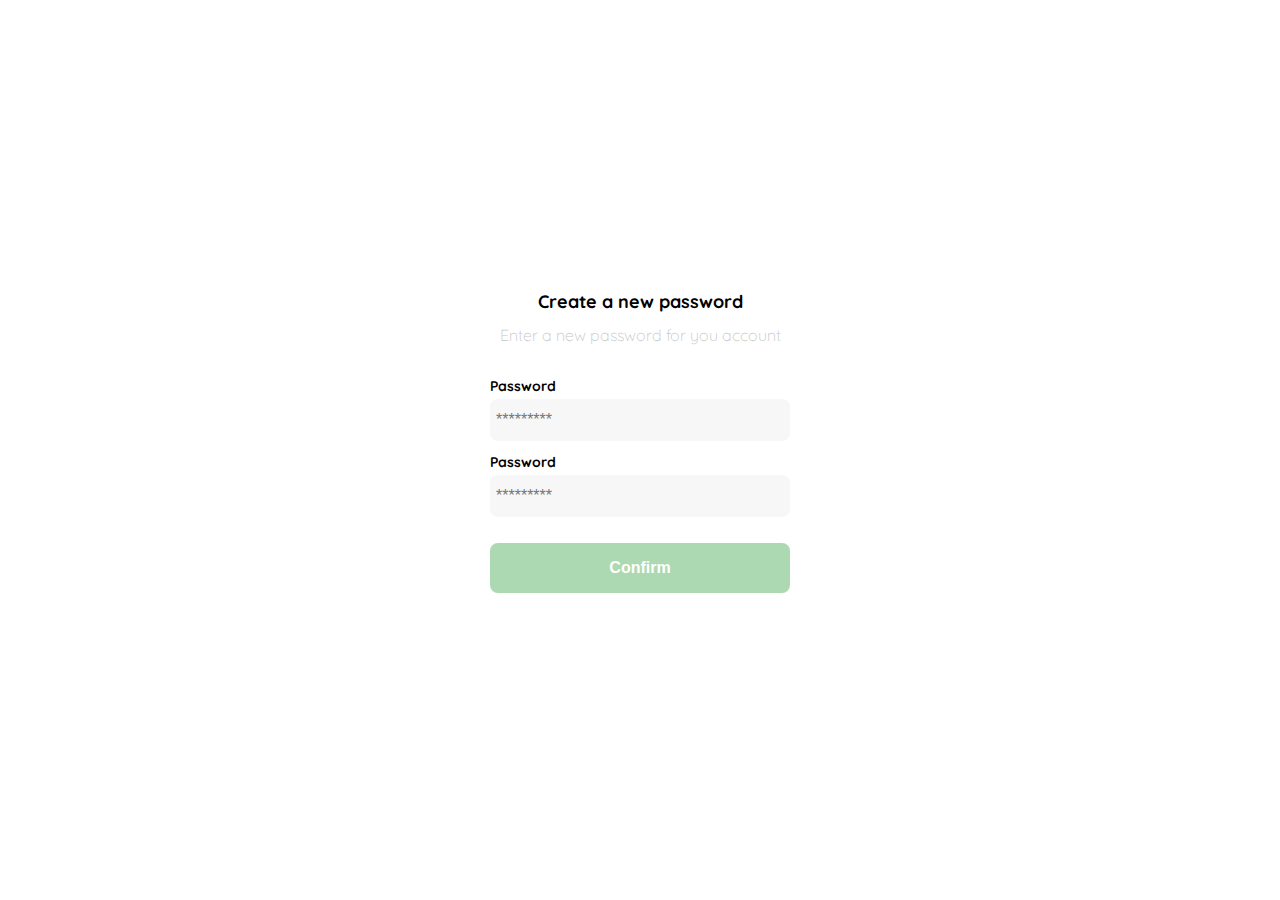
<file: clase1.html>
<!DOCTYPE html>
<html lang="en">
<head>
    <meta charset="UTF-8">
    <meta http-equiv="X-UA-Compatible" content="IE=edge">
    <meta name="viewport" content="width=device-width, initial-scale=1.0">
    <title>01</title>
    <link rel="preconnect" href="https://fonts.googleapis.com">
    <link rel="preconnect" href="https://fonts.gstatic.com" crossorigin>
    <link href="https://fonts.googleapis.com/css2?family=Quicksand:wght@300;500;700&display=swap" rel="stylesheet">
    <link rel="stylesheet" href="/styles/clase1-style.css">
</head>
<body>
    <div class="login">
        <div class="form-container">
            <img src="/assets/logos/logo_yard_sale.svg" alt="logo" class="logo">

            <h1 class="title">Create a new password</h1>
            <p class="subtitle">Enter a new password for you account</p>

            <form action="" class="form">
                <label for="password" 
                class="label">Password</label>
                <input type="password" 
                id="password" 
                placeholder="*********" 
                class="input input-password">

                <label for="new-password" 
                class="label">Password</label>
                <input type="password"
                 id="new-password" 
                placeholder="*********" 
                class="input input password">

                <input type="submit" value="Confirm" class="primary-button login-button">

            </form>
        </div>
    </div>
</body>
</html>
</file>
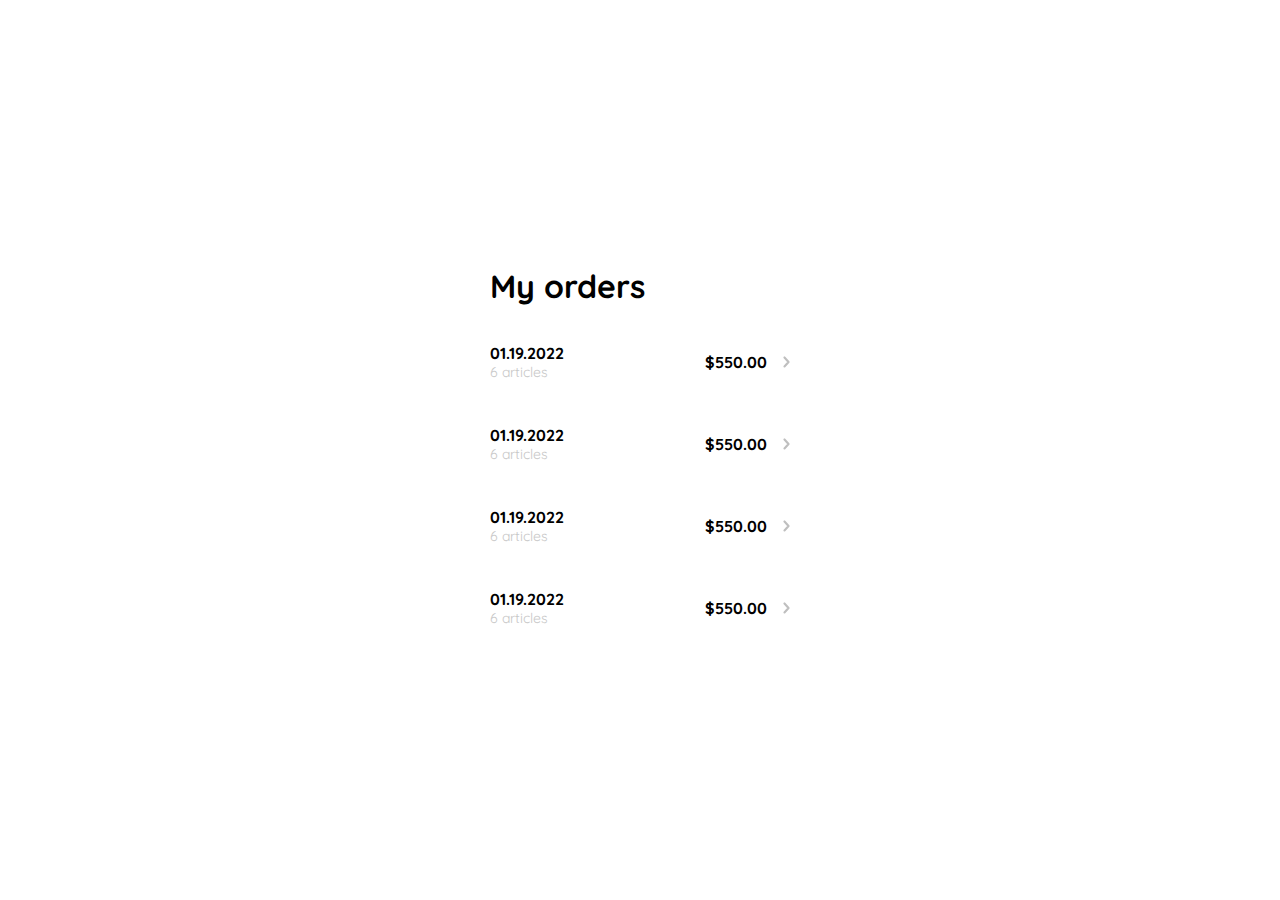
<file: clase10.html>
<!DOCTYPE html>
<html lang="en">
<head>
    <meta charset="UTF-8">
    <meta http-equiv="X-UA-Compatible" content="IE=edge">
    <meta name="viewport" content="width=device-width, initial-scale=1.0">
    <title>Tienda</title>
    <link rel="preconnect" href="https://fonts.googleapis.com">
    <link rel="preconnect" href="https://fonts.gstatic.com" crossorigin>
    <link href="https://fonts.googleapis.com/css2?family=Quicksand:wght@300;500;700&display=swap" rel="stylesheet">
    <link rel="stylesheet" href="/styles/clase10-style.css">
</head>
<body>
    <div class="my-order">
        <div class="my-order-container">
            <h1>My orders</h1>
            <div class="my-order-content">
                <div class="order">
                 <p>
                    <span>01.19.2022</span>
                    <span>6 articles</span>
                 </p>
                 <p>
                    $550.00
                 </p>
                 <img src="/assets/icons/flechita.svg" alt="arrow">
                </div>     
                
                <div class="order">
                    <p>
                       <span>01.19.2022</span>
                       <span>6 articles</span>
                    </p>
                    <p>
                       $550.00
                    </p>
                    <img src="/assets/icons/flechita.svg" alt="arrow">
                   </div>     

                   <div class="order">
                    <p>
                       <span>01.19.2022</span>
                       <span>6 articles</span>
                    </p>
                    <p>
                       $550.00
                    </p>
                    <img src="/assets/icons/flechita.svg" alt="arrow">
                   </div>     

                   <div class="order">
                    <p>
                       <span>01.19.2022</span>
                       <span>6 articles</span>
                    </p>
                    <p>
                       $550.00
                    </p>
                    <img src="/assets/icons/flechita.svg" alt="arrow">
                   </div>     
            </div>  
        </div>  
    </div>
</body>
</html>
</file>
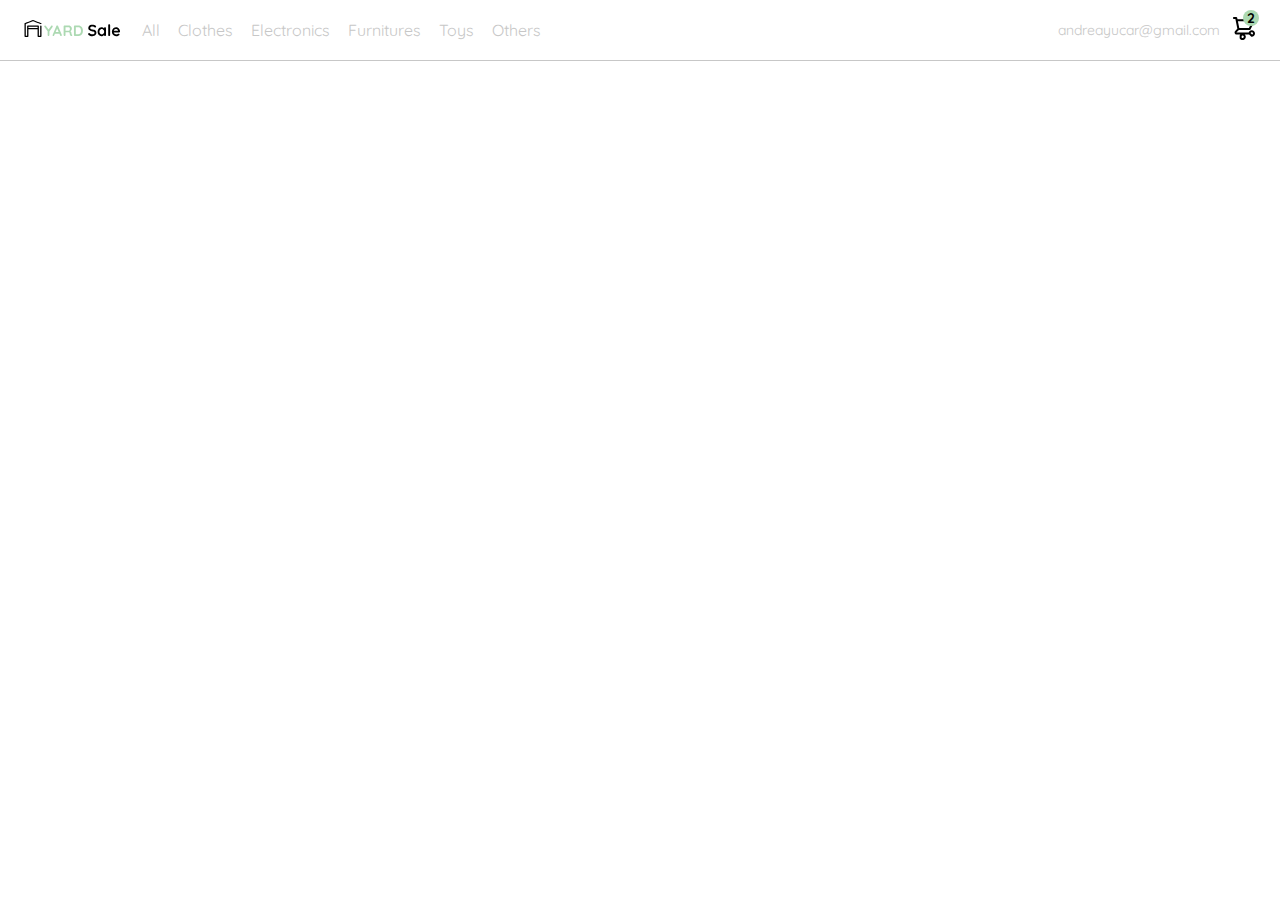
<file: clase11.html>
<!DOCTYPE html>
<html lang="en">
<head>
    <meta charset="UTF-8">
    <meta http-equiv="X-UA-Compatible" content="IE=edge">
    <meta name="viewport" content="width=device-width, initial-scale=1.0">
    <title>Tienda</title>
    <link rel="preconnect" href="https://fonts.googleapis.com">
    <link rel="preconnect" href="https://fonts.gstatic.com" crossorigin>
    <link href="https://fonts.googleapis.com/css2?family=Quicksand:wght@300;500;700&display=swap" rel="stylesheet">
    <link rel="stylesheet" href="/styles/clase11-style.css">
</head>
<body>
    <nav>
        <img src="/assets/icons/icon_menu.svg" alt="menu" class="menu">
    

        <div class="navbar-left">
            <img src="/assets/logos/logo_yard_sale.svg" alt="logo">
    
            <ul>
                <li>
                    <a href="">All</a>
                </li>
    
                <li>
                    <a href="">Clothes</a>
                </li>
    
                <li>
                    <a href="">Electronics</a>
                </li>
    
                <li>
                    <a href="">Furnitures</a>
                </li>
    
                <li>
                    <a href="">Toys</a>
                </li>
    
                <li>
                    <a href="">Others</a>
                </li>
            </ul>
        </div>
    
        <div class="navbar-right">
            <ul>
                <li class="navbar-email">andreayucar@gmail.com               
                </li>
                <li class="navbar-shopping-cart">
                    <img src="/assets/icons/icon_shopping_cart.svg" alt="shopping cart">
                    <div>
                        2
                    </div>
                </li>
            </ul>
        </div>
    </nav>
</body>
</html>
</file>
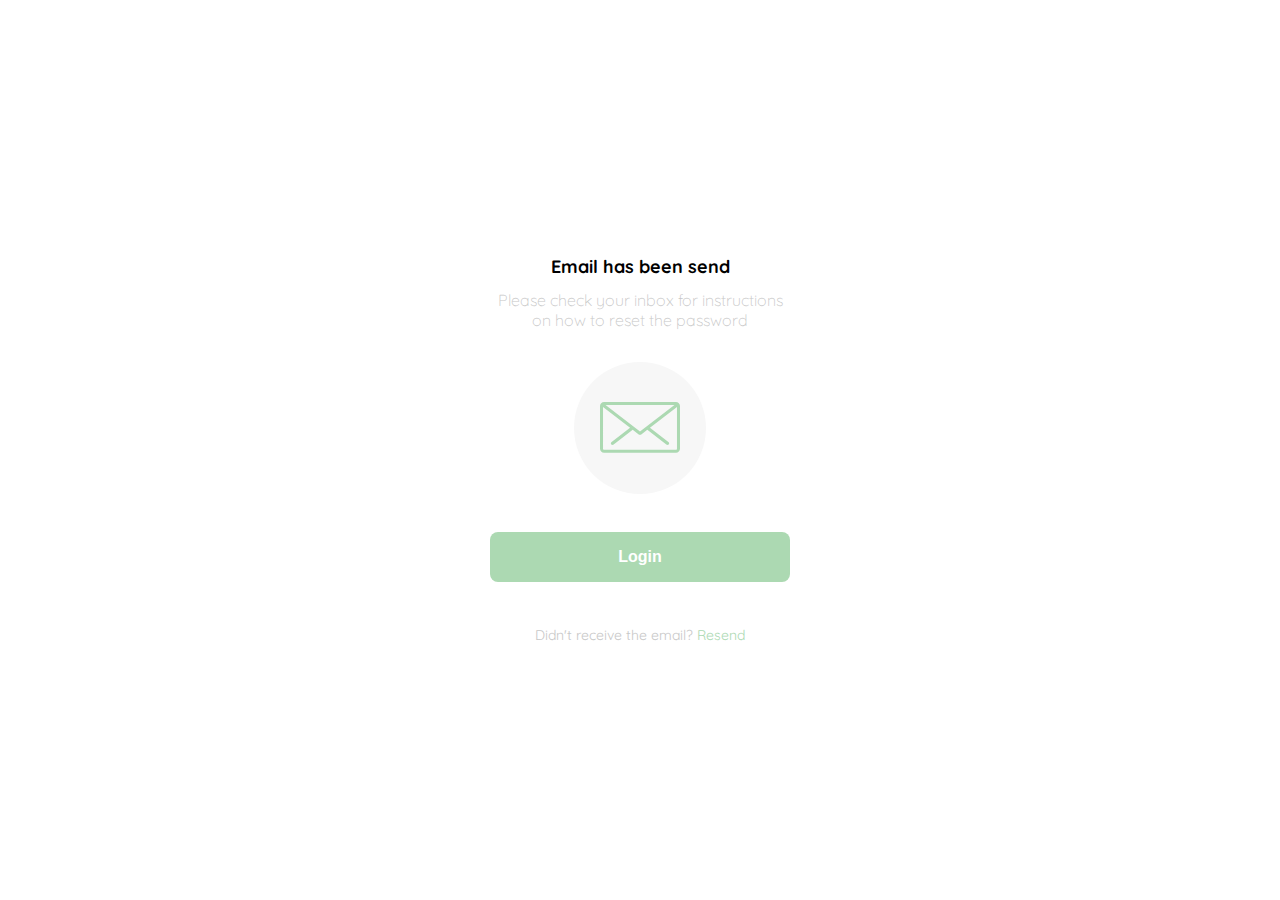
<file: clase2.html>
<!DOCTYPE html>
<html lang="en">
<head>
    <meta charset="UTF-8">
    <meta http-equiv="X-UA-Compatible" content="IE=edge">
    <meta name="viewport" content="width=device-width, initial-scale=1.0">
    <title>01</title>
    <link rel="preconnect" href="https://fonts.googleapis.com">
    <link rel="preconnect" href="https://fonts.gstatic.com" crossorigin>
    <link href="https://fonts.googleapis.com/css2?family=Quicksand:wght@300;500;700&display=swap" rel="stylesheet">
    <link rel="stylesheet" href="styles/clase2-style.css">
</head>
<body>
    <div class="login">
        <div class="form-container">
            <img src="/assets/logos/logo_yard_sale.svg" alt="logo" class="logo">

            <h1 class="title">Email has been send</h1>
            <p class="subtitle">Please check your inbox for instructions on how to reset the password</p>

            <div class="email-image">
                <img src="/assets/icons/email.svg" alt="email">
            </div>

            <button class="primary-button login-button">Login</button>

            <p class="resend">
                <span>Didn't receive the email?</span>
                <a href="/">Resend</a>
            </p>
        </div>
    </div>
</body>
</html>
</file>
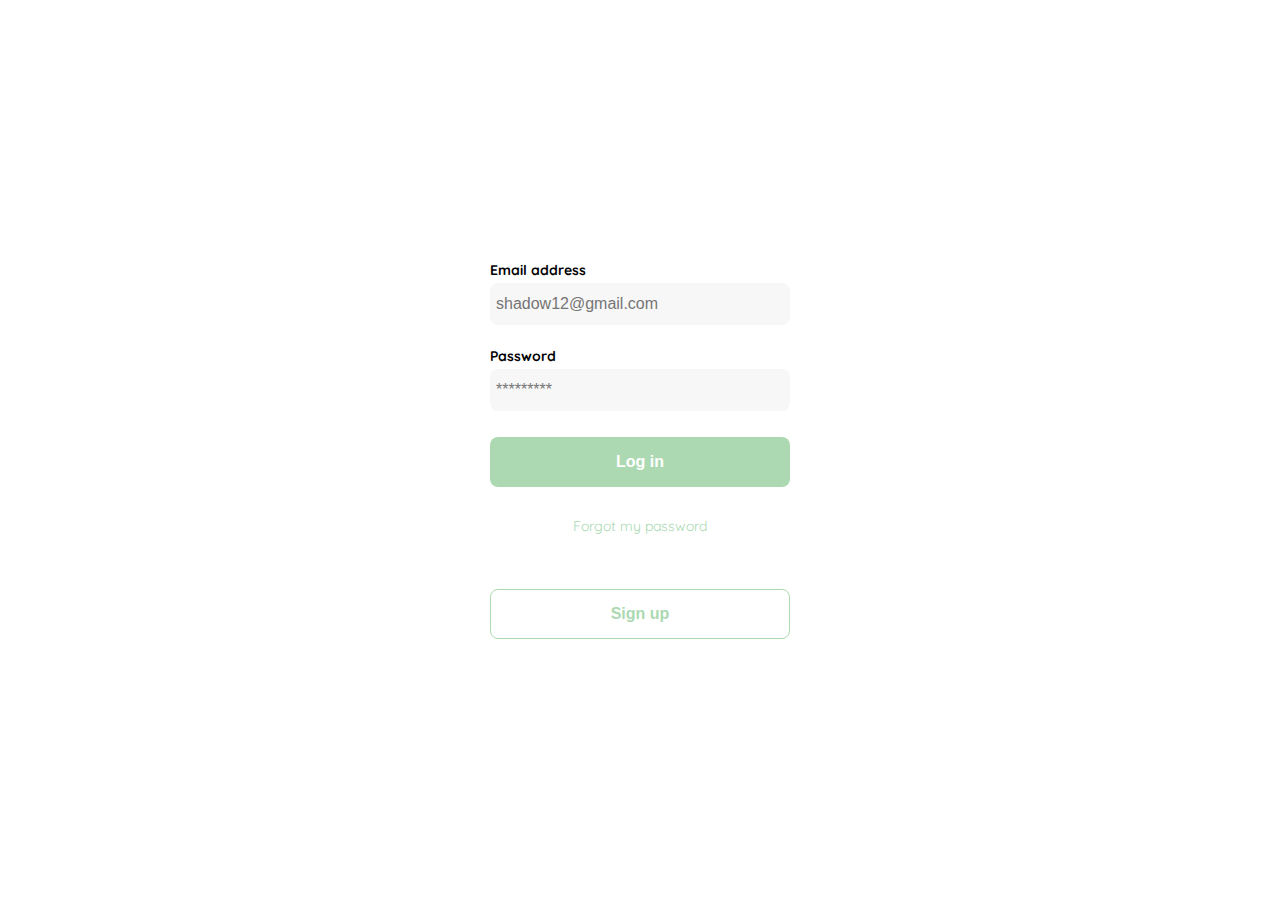
<file: clase3.html>
<!DOCTYPE html>
<html lang="en">
<head>
    <meta charset="UTF-8">
    <meta http-equiv="X-UA-Compatible" content="IE=edge">
    <meta name="viewport" content="width=device-width, initial-scale=1.0">
    <title>01</title>
    <link rel="preconnect" href="https://fonts.googleapis.com">
    <link rel="preconnect" href="https://fonts.gstatic.com" crossorigin>
    <link href="https://fonts.googleapis.com/css2?family=Quicksand:wght@300;500;700&display=swap" rel="stylesheet">
    <link rel="stylesheet" href="/styles/clase3-style.css">
</head>
<body>
    <div class="login">
        <div class="form-container">
            <img src="/assets/logos/logo_yard_sale.svg" alt="logo" class="logo">

            <form action="" class="form">
                <label for="email" 
                class="label">Email address</label>
                <input type="text" 
                id="email" 
                placeholder="shadow12@gmail.com" 
                class="input input-email">

                <label for="password" 
                class="label">Password</label>
                <input type="password"
                 id="new-password" 
                placeholder="*********" 
                class="input input password">

                <input type="submit" value="Log in" class="primary-button login-button">

                <a href="/">Forgot my password</a>
            </form>

            <button class="secondary-button signup-button">Sign up</button>
        </div>
    </div>
</body>
</html>
</file>
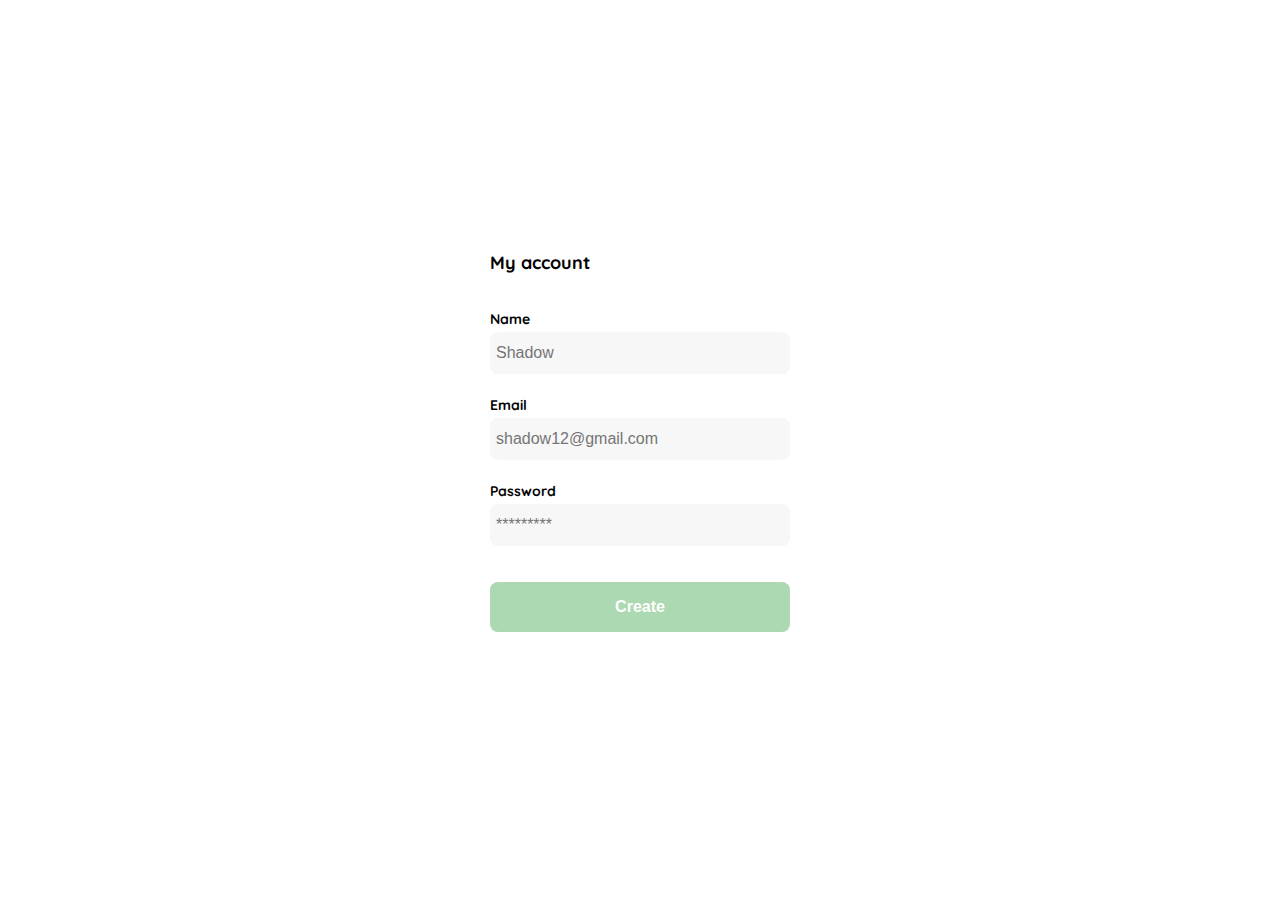
<file: clase4.html>
<!DOCTYPE html>
<html lang="en">
<head>
    <meta charset="UTF-8">
    <meta http-equiv="X-UA-Compatible" content="IE=edge">
    <meta name="viewport" content="width=device-width, initial-scale=1.0">
    <title>01</title>
    <link rel="preconnect" href="https://fonts.googleapis.com">
    <link rel="preconnect" href="https://fonts.gstatic.com" crossorigin>
    <link href="https://fonts.googleapis.com/css2?family=Quicksand:wght@300;500;700&display=swap" rel="stylesheet">
    <link rel="stylesheet" href="/styles/clase4-style.css">
</head>
<body>
    <div class="login">
        <div class="form-container">
            <h1 class="title">My account</h1>
            
            <form action="" class="form">
                <div>
                    <label for="name" 
                    class="label">Name</label>
                    <input type="text" 
                    id="name" 
                    placeholder="Shadow" 
                    class="input input-name">
    
                    <label for="email" 
                    class="label">Email</label>
                    <input type="text" 
                    id="email" 
                    placeholder="shadow12@gmail.com" 
                    class="input input-email">
    
                    <label for="password" 
                    class="label">Password</label>
                    <input type="password" 
                    id="password" 
                    placeholder="*********" 
                    class="input input-password">
                </div>
               
                <input type="submit" value="Create" class="primary-button 
                login-button">

            </form>
        </div>
    </div>
</body>
</html>
</file>
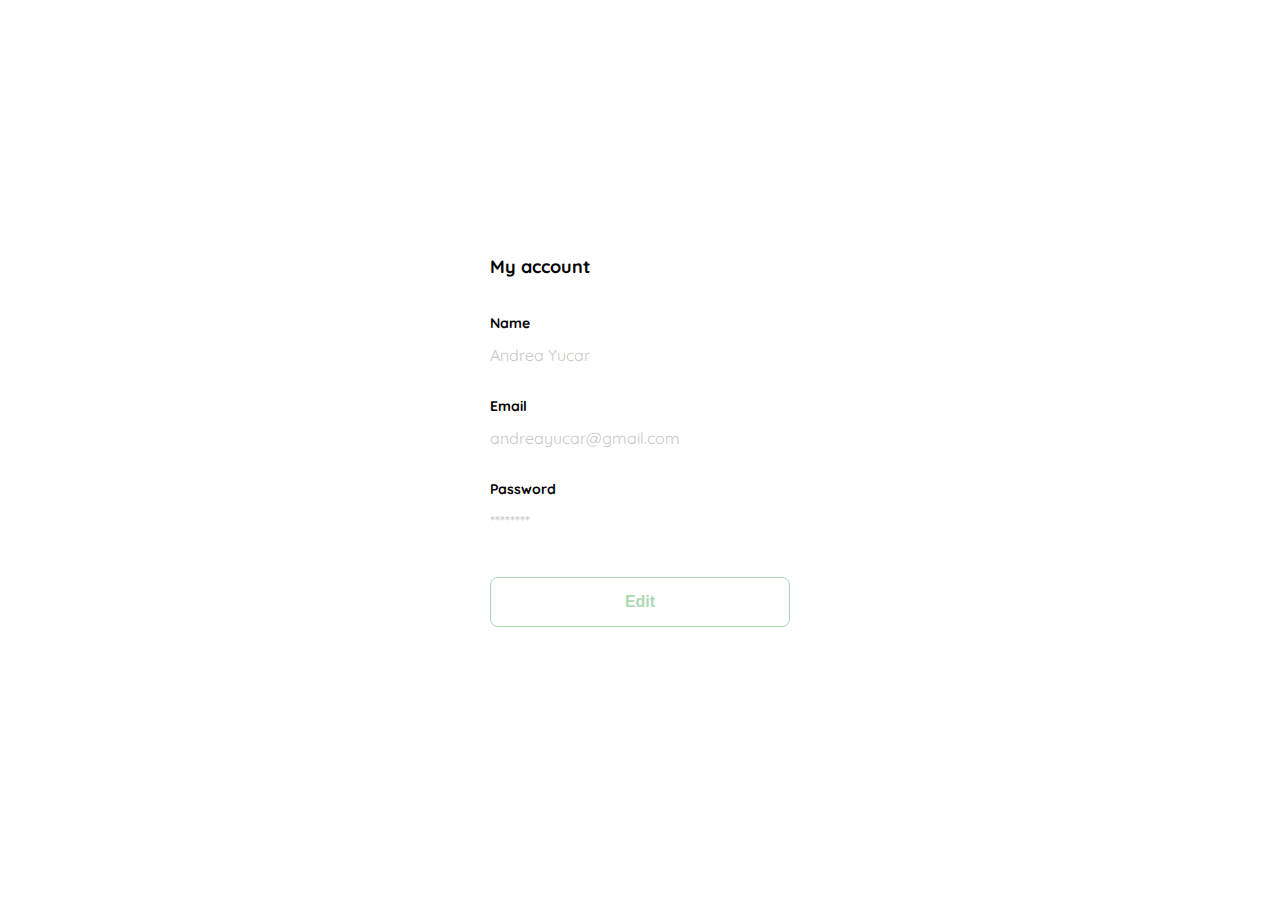
<file: clase5.html>
<!DOCTYPE html>
<html lang="en">
<head>
    <meta charset="UTF-8">
    <meta http-equiv="X-UA-Compatible" content="IE=edge">
    <meta name="viewport" content="width=device-width, initial-scale=1.0">
    <title>01</title>
    <link rel="preconnect" href="https://fonts.googleapis.com">
    <link rel="preconnect" href="https://fonts.gstatic.com" crossorigin>
    <link href="https://fonts.googleapis.com/css2?family=Quicksand:wght@300;500;700&display=swap" rel="stylesheet">
    <link rel="stylesheet" href="/styles/clase5-style.css">
</head>
<body>
    <div class="login">
        <div class="form-container">
            <h1 class="title">My account</h1>
            
            <form action="" class="form">
                <div>
                    <label for="name" 
                    class="label">Name</label>
                    <p class="value">Andrea Yucar</p>
    
                    <label for="email" 
                    class="label">Email</label>
                    <p class="value">andreayucar@gmail.com</p>
    
                    <label for="password" 
                    class="label">Password</label>
                    <p class="value">********</p>

                </div>
               
                <input type="submit" value="Edit" class="secondary-button 
                login-button">

            </form>
        </div>
    </div>
</body>
</html>
</file>
<file: styles/clase1-style.css>
:root
{
    --white: #ffffff;
    --black: #000000;
    --very-light-pink: #c7c7c7;
    --text-input-field: #f7f7f7;
    --hospital-green: #ACD9B2;
    --sm: 14px;
    --md: 16px;
    --lg: 18px;
}

body
{
    margin: 0;
    font-family: 'Quicksand', sans-serif;
}

.login
{
    width: 100%;
    height: 100vh;
    display: grid;
    place-items: center;
}

.form-container
{
    display: grid;
    grid-template-rows: auto 1fr auto;
    width: 300px;
}

.logo
{
    width: 150px;
    margin-bottom: 48px;
    justify-self: center;
    display: none;
}

.title
{
    font-size: var(--lg);
    margin-bottom: 12px;
    text-align: center;
}

.subtitle
{
    color: var(--very-light-pink);
    font-size: var(--md);
    font-weight: 300;
    margin-top: 0;
    margin-bottom: 32px;
    text-align: center;
}

.form
{
    display: flex;
    flex-direction: column;
}

.label
{
    font-size: var(--sm);
    font-weight: bold;
    margin-bottom: 4px;
}

.input
{
    background-color: var(--text-input-field);
    border: none;
    border-radius: 8px;
    height: 30px;
    font-size: var(--md);
    padding: 6px;
    margin-bottom: 12px;
}

.primary-button
{
    background-color: var(--hospital-green);
    border-radius: 8px;
    border: none;
    color: var(--white);
    width: 100%;
    cursor: pointer;
    font-size: var(--md);
    font-weight: bold;
    height: 50px;
}

.login-button
{
    margin-top: 14px;
    margin-bottom: 30px;
}

@media (max-width: 640px) 
{
    .logo
    {
        display: block;
    }   
}
</file>
<file: styles/clase10-style.css>
:root
{
    --white: #ffffff;
    --black: #000000;
    --very-light-pink: #c7c7c7;
    --text-input-field: #f7f7f7;
    --hospital-green: #ACD9B2;
    --sm: 14px;
    --md: 16px;
    --lg: 18px;
}

body
{
    margin: 0;
    font-family: 'Quicksand', sans-serif;
}

.my-order
{
    width: 100%;
    height: 100vh;
    display: grid;
    place-items: center;
}

.title
{
    font-size: var(--lg);
    margin-bottom: 40px;
}

.my-order-container
{
    display: grid;
    grid-template-rows: auto 1fr auto auto;
    width: 300px;
}

.my-order-content
{
    display: flex;
    flex-direction: column;   
}

.order
{
    display: grid;
    grid-template-columns: auto 1fr auto;
    gap: 16px;
    align-items: center;
    margin-bottom: 12px;
}

.order p:nth-child(1)
{
    display: flex;
    flex-direction: column;
}

.order p span:nth-child(1)
{
    font-size: var(--md);
    font-weight: bold;
}

.order p span:nth-child(2)
{
    font-size: var(--sm);
    color: var(--very-light-pink);
}

.order p:nth-child(2)
{
    text-align: end;
    font-weight: bold;

}
</file>
<file: styles/clase11-style.css>
:root
{
    --white: #ffffff;
    --black: #000000;
    --very-light-pink: #c7c7c7;
    --text-input-field: #f7f7f7;
    --hospital-green: #ACD9B2;
    --sm: 14px;
    --md: 16px;
    --lg: 18px;
}

body
{
    margin: 0;
    font-family: 'Quicksand', sans-serif;
}

nav
{
    display: flex;
    justify-content: space-between;
    padding: 0 24px;
    border-bottom: 1px solid var(--very-light-pink);
}
.menu
{
    display: none;
}

.logo
{
    width: 100px;
}

.navbar-left ul,
.navbar-right ul
{
    list-style: none;
    padding: 0;
    margin: 0;
    display: flex;
    align-items: center;
    height: 60px;
}

.navbar-left
{
    display: flex;
}

.navbar-left ul
{
    margin-left: 12px;
}

.navbar-left ul li a,
.navbar-right ul li a
{
    text-decoration: none;
    color:  var(--very-light-pink);
    border: 1px solid var(--white);
    padding: 8px;
    border-radius: 8px;
}

.navbar-left ul li a:hover,
.navbar-right ul li a:hover
{
    border: 1px solid var(--hospital-green);
    color: var(--hospital-green)
}

.navbar-email
{
    color: var(--very-light-pink);
    font-size: var(--sm);
    margin-right: 12px;
}

.navbar-shopping-cart
{
    position: relative;
}

.navbar-shopping-cart div
{
    width: 16px;
    height: 16px;
    background-color: var(--hospital-green);
    border-radius: 50%;
    font-size: var(--sm);
    font-weight: bold;
    position: absolute;
    top: -6px;
    right: -3px;
    display: flex;
    justify-content: center;
    align-items: center;
}

@media (max-width: 640px) 
{
    .menu
    {
        display: block;
    }

    .navbar-left
    {
        display: none;
    }

    .navbar-email
    {
        display: none;
    }
}
</file>
<file: styles/clase2-style.css>
:root
{
    --white: #ffffff;
    --black: #000000;
    --very-light-pink: #c7c7c7;
    --text-input-field: #f7f7f7;
    --hospital-green: #ACD9B2;
    --sm: 14px;
    --md: 16px;
    --lg: 18px;
}

body
{
    margin: 0;
    font-family: 'Quicksand', sans-serif;
}

.login
{
    width: 100%;
    height: 100vh;
    display: grid;
    place-items: center;
}

.form-container
{
    display: grid;
    grid-template-rows: auto 1fr auto;
    width: 300px;
    justify-items: center;
}

.logo
{
    width: 150px;
    margin-bottom: 48px;
    justify-self: center;
    display: none;
}

.title
{
    font-size: var(--lg);
    margin-bottom: 12px;
    text-align: center;
}

.subtitle
{
    color: var(--very-light-pink);
    font-size: var(--md);
    font-weight: 300;
    margin-top: 0;
    margin-bottom: 32px;
    text-align: center;
}

.form
{
    display: flex;
    flex-direction: column;
}

.email-image
{
    width: 132px;
    height: 132px;
    border-radius: 50%;
    background-color: var(--text-input-field);
    display: flex;
    justify-content: center;
    align-items: center;
    margin-bottom: 24px;
}

.email-image img
{
    width: 80px;
}

.resend
{
    font-size: var(--sm);
}

.resend span
{
    color: var(--very-light-pink);
}

.resend a
{
    color: var(--hospital-green);
    text-decoration: none;
}

.primary-button
{
    background-color: var(--hospital-green);
    border-radius: 8px;
    border: none;
    color: var(--white);
    width: 100%;
    cursor: pointer;
    font-size: var(--md);
    font-weight: bold;
    height: 50px;
}

.login-button
{
    margin-top: 14px;
    margin-bottom: 30px;
}

@media (max-width: 640px) 
{
    .logo
    {
        display: block;
    }   
}
</file>
<file: styles/clase3-style.css>
:root
{
    --white: #ffffff;
    --black: #000000;
    --very-light-pink: #c7c7c7;
    --text-input-field: #f7f7f7;
    --hospital-green: #ACD9B2;
    --sm: 14px;
    --md: 16px;
    --lg: 18px;
}

body
{
    margin: 0;
    font-family: 'Quicksand', sans-serif;
}

.login
{
    width: 100%;
    height: 100vh;
    display: grid;
    place-items: center;
}

.form-container
{
    display: grid;
    grid-template-rows: auto 1fr auto;
    width: 300px;
}

.logo
{
    width: 150px;
    margin-bottom: 48px;
    justify-self: center;
    display: none;
}

.form
{
    display: flex;
    flex-direction: column;
}

.form a
{
    color: var(--hospital-green);
    font-size: var(--sm);
    text-align: center;
    text-decoration: none;
    margin-bottom: 54px;
}

.label
{
    font-size: var(--sm);
    font-weight: bold;
    margin-bottom: 4px;
}

.input
{
    background-color: var(--text-input-field);
    border: none;
    border-radius: 8px;
    height: 30px;
    font-size: var(--md);
    padding: 6px;
    margin-bottom: 12px;
}

.input-email
{
    margin-bottom: 22px;
}

.primary-button
{
    background-color: var(--hospital-green);
    border-radius: 8px;
    border: none;
    color: var(--white);
    width: 100%;
    cursor: pointer;
    font-size: var(--md);
    font-weight: bold;
    height: 50px;
}

.secondary-button
{
    background-color: var(--white);
    border-radius: 8px;
    border: solid 1px var(--hospital-green);
    color: var(--hospital-green);
    width: 100%;
    cursor: pointer;
    font-size: var(--md);
    font-weight: bold;
    height: 50px;
}

.login-button
{
    margin-top: 14px;
    margin-bottom: 30px;
}

@media (max-width: 640px) 
{
    .logo
    {
        display: block;
    }   

    .secondary-button
    {
        margin-top: 120px;
    }
}
</file>
<file: styles/clase4-style.css>
:root
{
    --white: #ffffff;
    --black: #000000;
    --very-light-pink: #c7c7c7;
    --text-input-field: #f7f7f7;
    --hospital-green: #ACD9B2;
    --sm: 14px;
    --md: 16px;
    --lg: 18px;
}

body
{
    margin: 0;
    font-family: 'Quicksand', sans-serif;
}

.login
{
    width: 100%;
    height: 100vh;
    display: grid;
    place-items: center;
}

.form-container
{
    display: grid;
    grid-template-rows: auto 1fr auto;
    width: 300px;
}

.logo
{
    width: 150px;
    margin-bottom: 48px;
    justify-self: center;
    display: none;
}

.title
{
    font-size: var(--lg);
    margin-bottom: 36px;
    text-align: start;
}

.form
{
    display: flex;
    flex-direction: column;
}

.form div
{
    display: flex;
    flex-direction: column;
}

.label
{
    font-size: var(--sm);
    font-weight: bold;
    margin-bottom: 4px;
}

.input
{
    background-color: var(--text-input-field);
    border: none;
    border-radius: 8px;
    height: 30px;
    font-size: var(--md);
    padding: 6px;
    margin-bottom: 12px;
}

.input-name,
.input-email,
.input-password
{
    margin-bottom: 22px;
}

.primary-button
{
    background-color: var(--hospital-green);
    border-radius: 8px;
    border: none;
    color: var(--white);
    width: 100%;
    cursor: pointer;
    font-size: var(--md);
    font-weight: bold;
    height: 50px;
}

.login-button
{
    margin-top: 14px;
    margin-bottom: 30px;
}

@media (max-width: 640px) 
{
    .form-container
    {
        height: 100%;
    }

    .form
    {
        height: 100%;
        justify-content: space-between;
    }
}
</file>
<file: styles/clase5-style.css>
:root
{
    --white: #ffffff;
    --black: #000000;
    --very-light-pink: #c7c7c7;
    --text-input-field: #f7f7f7;
    --hospital-green: #ACD9B2;
    --sm: 14px;
    --md: 16px;
    --lg: 18px;
}

body
{
    margin: 0;
    font-family: 'Quicksand', sans-serif;
}

.login
{
    width: 100%;
    height: 100vh;
    display: grid;
    place-items: center;
}

.form-container
{
    display: grid;
    grid-template-rows: auto 1fr auto;
    width: 300px;
}

.logo
{
    width: 150px;
    margin-bottom: 48px;
    justify-self: center;
    display: none;
}

.title
{
    font-size: var(--lg);
    margin-bottom: 36px;
    text-align: start;
}

.form
{
    display: flex;
    flex-direction: column;
}

.form div
{
    display: flex;
    flex-direction: column;
}

.label
{
    font-size: var(--sm);
    font-weight: bold;
    margin-bottom: 4px;
}

.value
{
    color:var(--very-light-pink);
    font-size: var(--md);
    margin: 9px 0 32px 0;
}

.secondary-button
{
    background-color: var(--white);
    border-radius: 8px;
    border: solid 1px var(--hospital-green);
    color: var(--hospital-green);
    width: 100%;
    cursor: pointer;
    font-size: var(--md);
    font-weight: bold;
    height: 50px;
}

.login-button
{
    margin-top: 14px;
    margin-bottom: 30px;
}

@media (max-width: 640px) 
{
    .form-container
    {
        height: 100%;
    }

    .form
    {
        height: 100%;
        justify-content: space-between;
    }
}
</file>
